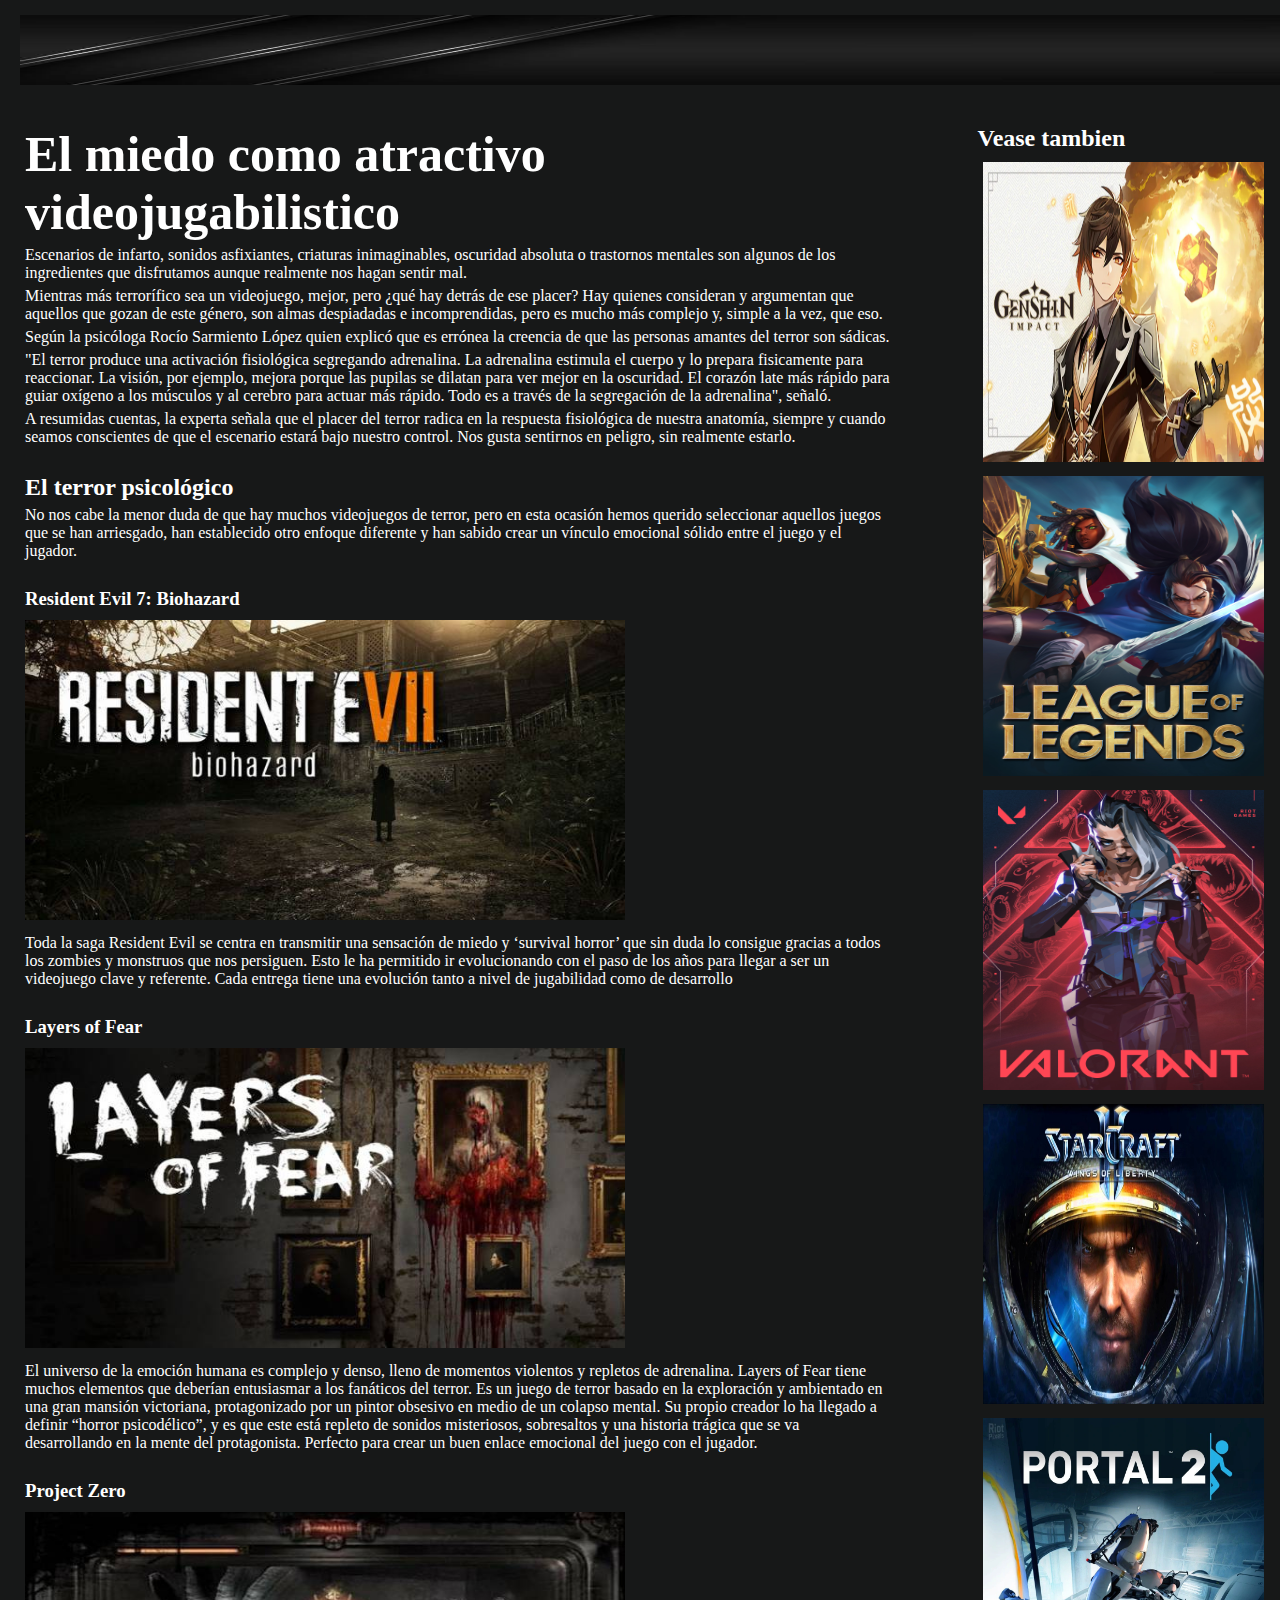
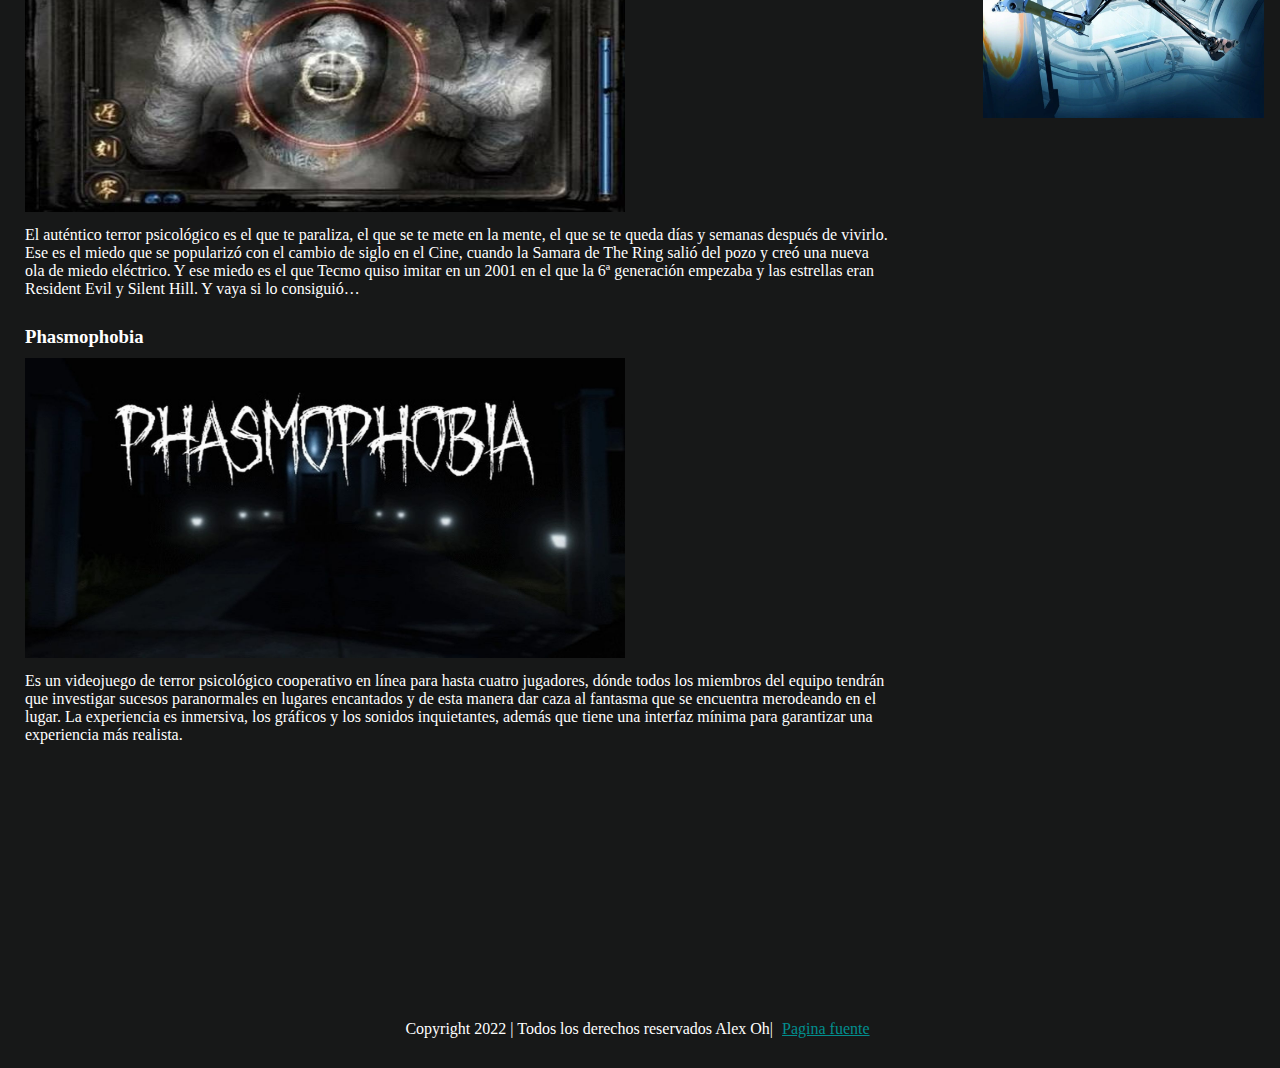
<file: 2do parcial inf 113/index.html>
<!DOCTYPE html>
<html>
<head>
	<link rel="stylesheet" type="text/css" href="css/estilo index 1.css">
	<title>Videojuegos de Horror</title>
</head>
<body>
	<header><img src="img/img3.png" width="100%" height="70px">	
	</header>
    <div class="caja">
    	<section>
	    	<h1>El miedo como atractivo videojugabilistico</h1>
	    	
			<p>
				Escenarios de infarto, sonidos asfixiantes, criaturas inimaginables, oscuridad absoluta o trastornos mentales son algunos de los ingredientes que disfrutamos aunque realmente nos hagan sentir mal.
			</p>
			<p>
				Mientras más terrorífico sea un videojuego, mejor, pero ¿qué hay detrás de ese placer? Hay quienes consideran y argumentan que aquellos que gozan de este género, son almas despiadadas e incomprendidas, pero es mucho más complejo y, simple a la vez, que eso.
			</p>
			<p>
				Según la psicóloga Rocío Sarmiento López quien explicó que es errónea la creencia de que las personas amantes del terror son sádicas.
			</p>
			<p>
				"El terror produce una activación fisiológica segregando adrenalina. La adrenalina estimula el cuerpo y lo prepara fisicamente para reaccionar. La visión, por ejemplo, mejora porque las pupilas se dilatan para ver mejor en la oscuridad. El corazón late más rápido para guiar oxígeno a los músculos y al cerebro para actuar más rápido. Todo es a través de la segregación de la adrenalina", señaló.
			</p>
			<p>
				A resumidas cuentas, la experta señala que el placer del terror radica en la respuesta fisiológica de nuestra anatomía, siempre y cuando seamos conscientes de que el escenario estará bajo nuestro control. Nos gusta sentirnos en peligro, sin realmente estarlo.
			</p>
			<br>
			<h2>El terror psicológico</h2>
			<p>
				No nos cabe la menor duda de que hay muchos videojuegos de terror, pero en esta ocasión hemos querido seleccionar aquellos juegos que se han arriesgado, han establecido otro enfoque diferente y han sabido crear un vínculo emocional sólido entre el juego y el jugador.
			</p>
			<br>
			<h3>
				Resident Evil 7: Biohazard
			</h3>
			<img src="img/resident.jpg" width="600px" height="300px">
			<p>
				Toda la saga Resident Evil se centra en transmitir una sensación de miedo y ‘survival horror’ que sin duda lo consigue gracias a todos los zombies y monstruos que nos persiguen. Esto le ha permitido ir evolucionando con el paso de los años para llegar a ser un videojuego clave y referente. Cada entrega tiene una evolución tanto a nivel de jugabilidad como de desarrollo
			</p>
			<br>
			<h3>
				Layers of Fear
			</h3>
			<img src="img/layers.jpg" width="600px" height="300px">
			<p>
				El universo de la emoción humana es complejo y denso, lleno de momentos violentos y repletos de adrenalina. Layers of Fear tiene muchos elementos que deberían entusiasmar a los fanáticos del terror. Es un juego de terror basado en la exploración y ambientado en una gran mansión victoriana, protagonizado por un pintor obsesivo en medio de un colapso mental. Su propio creador lo ha llegado a definir “horror psicodélico”, y es que este está repleto de sonidos misteriosos, sobresaltos y una historia trágica que se va desarrollando en la mente del protagonista. Perfecto para crear un buen enlace emocional del juego con el jugador.
			</p>
			<br>
			<h3>
				Project Zero
			</h3>
			<img src="img/project.jpg" width="600px" height="300px">
			<p>
				El auténtico terror psicológico es el que te paraliza, el que se te mete en la mente, el que se te queda días y semanas después de vivirlo. Ese es el miedo que se popularizó con el cambio de siglo en el Cine, cuando la Samara de The Ring salió del pozo y creó una nueva ola de miedo eléctrico. Y ese miedo es el que Tecmo quiso imitar en un 2001 en el que la 6ª generación empezaba y las estrellas eran Resident Evil y Silent Hill. Y vaya si lo consiguió…
			</p>
			<br>
			<h3>
				Phasmophobia
			</h3>
			<img src="img/phasmafobia.jpg" width="600px" height="300px">
			<p>
				Es un videojuego de terror psicológico cooperativo en línea para hasta cuatro jugadores, dónde todos los miembros del equipo tendrán que investigar sucesos paranormales en lugares encantados y de esta manera dar caza al fantasma que se encuentra merodeando en el lugar. La experiencia es inmersiva, los gráficos y los sonidos inquietantes, además que tiene una interfaz mínima para garantizar una experiencia más realista.
			</p>


		</section>
		<aside>
			<h2>Vease tambien</h2>
			<a href="sub/genshin.html"><img src="img/img2.jpg"	height="300px" width="98%"></a>
			<a href="sub/lol.html"><img src="img/lol.jpg" width="98%" height="300px"></a>
			<a href="sub/valorant.html"><img src="img/valorant.jpg" width="98%" height="300px"></a>
			<a href="sub/starcraft.html"><img src="img/starcraftt.jpg" width="98%" height="300px"></a>
			<a href="sub/portal.html"><img src="img/portal.jpg" width="98%" height="300px"></a>
		</aside>

    </div>
    <footer><p class="centrear">Copyright 2022 | Todos los derechos reservados Alex Oh| <a href="https://as.com/meristation/2020/10/26/reportajes/1603713119_746279.html">Pagina fuente</a></p></footer>
</body>
</html>
</file>
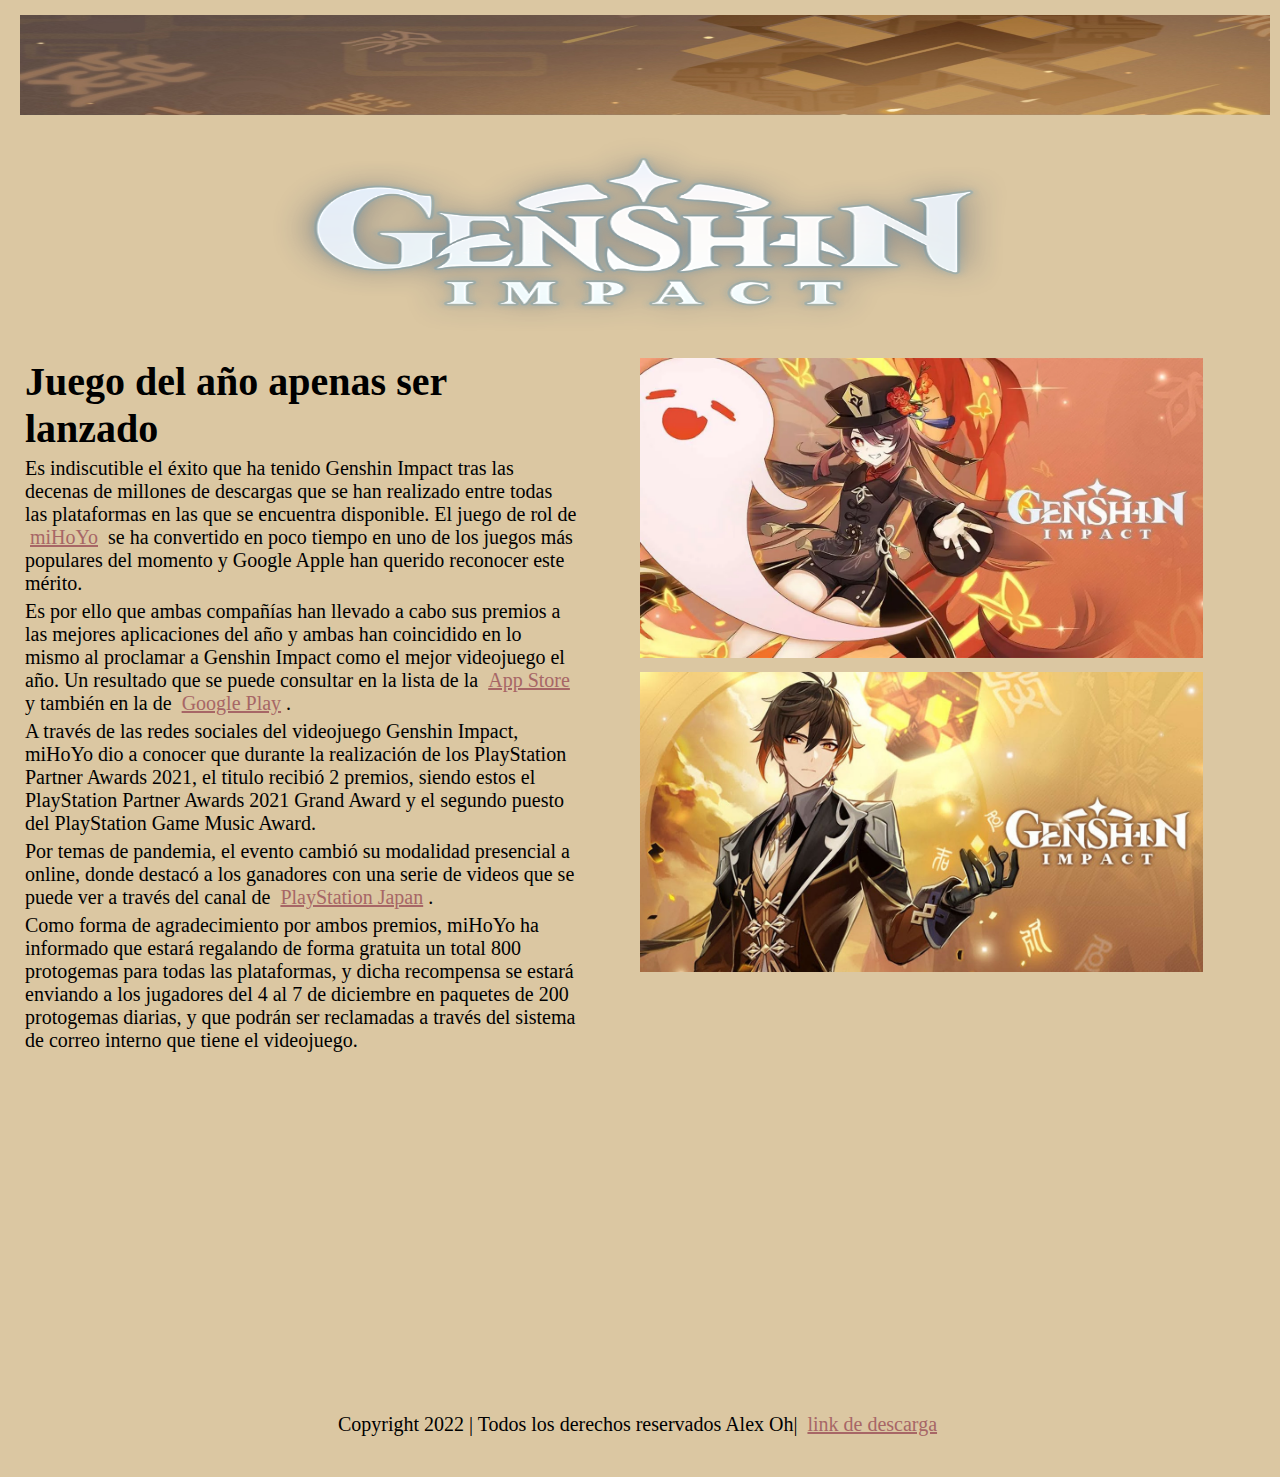
<file: 2do parcial inf 113/sub/genshin.html>
<!DOCTYPE html>
<html>
<head>
	<link rel="stylesheet" type="text/css" href="../css/estilo genshin.css">
	<title>Genshin Impact</title>
</head>
<body>
	<header>
		<img src="../img/zonglihead.png" height="100px" width="100%">
		<center><img src="../img/gen.png" height="200px" width="60%"></center>
	</header>
	<div class="caja"> 
		<section>
			<h1>Juego del año apenas ser lanzado</h1>
			<p>
				Es indiscutible el éxito que ha tenido Genshin Impact tras las decenas de millones de descargas que se han realizado entre todas las plataformas en las que se encuentra disponible. El juego de rol de <a href="https://account.mihoyo.com/#/login?cb_route=%2Faccount%2FaccountInfo">miHoYo</a> se ha convertido en poco tiempo en uno de los juegos más populares del momento y Google Apple han querido reconocer este mérito.
			</p>
			<p>
				Es por ello que ambas compañías han llevado a cabo sus premios a las mejores aplicaciones del año y ambas han coincidido en lo mismo al proclamar a Genshin Impact como el mejor videojuego el año. Un resultado que se puede consultar en la lista de la <a href="https://www.apple.com/la/app-store/">App Store</a> y también en la de <a href="https://play.google.com/store/games?hl=es_BO&gl=US"> Google Play</a>.
			</p>
			<p>
				A través de las redes sociales del videojuego Genshin Impact, miHoYo dio a conocer que durante la realización de los PlayStation Partner Awards 2021, el titulo recibió 2 premios, siendo estos el PlayStation Partner Awards 2021 Grand Award y el segundo puesto del PlayStation Game Music Award.
			</p>
			<p>
				 Por temas de pandemia, el evento cambió su modalidad presencial a online, donde destacó a los ganadores con una serie de videos que se puede ver a través del canal de <a href="https://www.youtube.com/channel/UCaghC0OZwAdidMrbvxkcrPg">PlayStation Japan</a>.
			</p>
			<p>
				Como forma de agradecimiento por ambos premios, miHoYo ha informado que estará regalando de forma gratuita un total 800 protogemas para todas las plataformas, y dicha recompensa se estará enviando a los jugadores del 4 al 7 de diciembre en paquetes de 200 protogemas diarias, y que podrán ser reclamadas a través del sistema de correo interno que tiene el videojuego.
			</p>
			
		
		</section>
		<aside>
			<img src="../img/img hu tao.jpg" width="90%" height="300px">
			<img src="../img/zongli.jpg" width="90%" height="300px">

		</aside>
	</div>
		<footer>
				<p class="centrear">Copyright 2022 | Todos los derechos reservados Alex Oh| <a href="https://genshin.hoyoverse.com/pc-launcher/?utm_source=NA_google_GLB_search_keywords_20210108&mhy_trace_channel=ga_channel&new=1&gclid=Cj0KCQjwwJuVBhCAARIsAOPwGAT6jiV6a6b96sbi2chLLO9F_zPSsOYPT68mxbrMKX2abfkkPgE_CicaAuc4EALw_wcB#/">link de descarga</a></p></footer>
		</footer>


</body>
</html>
</file>
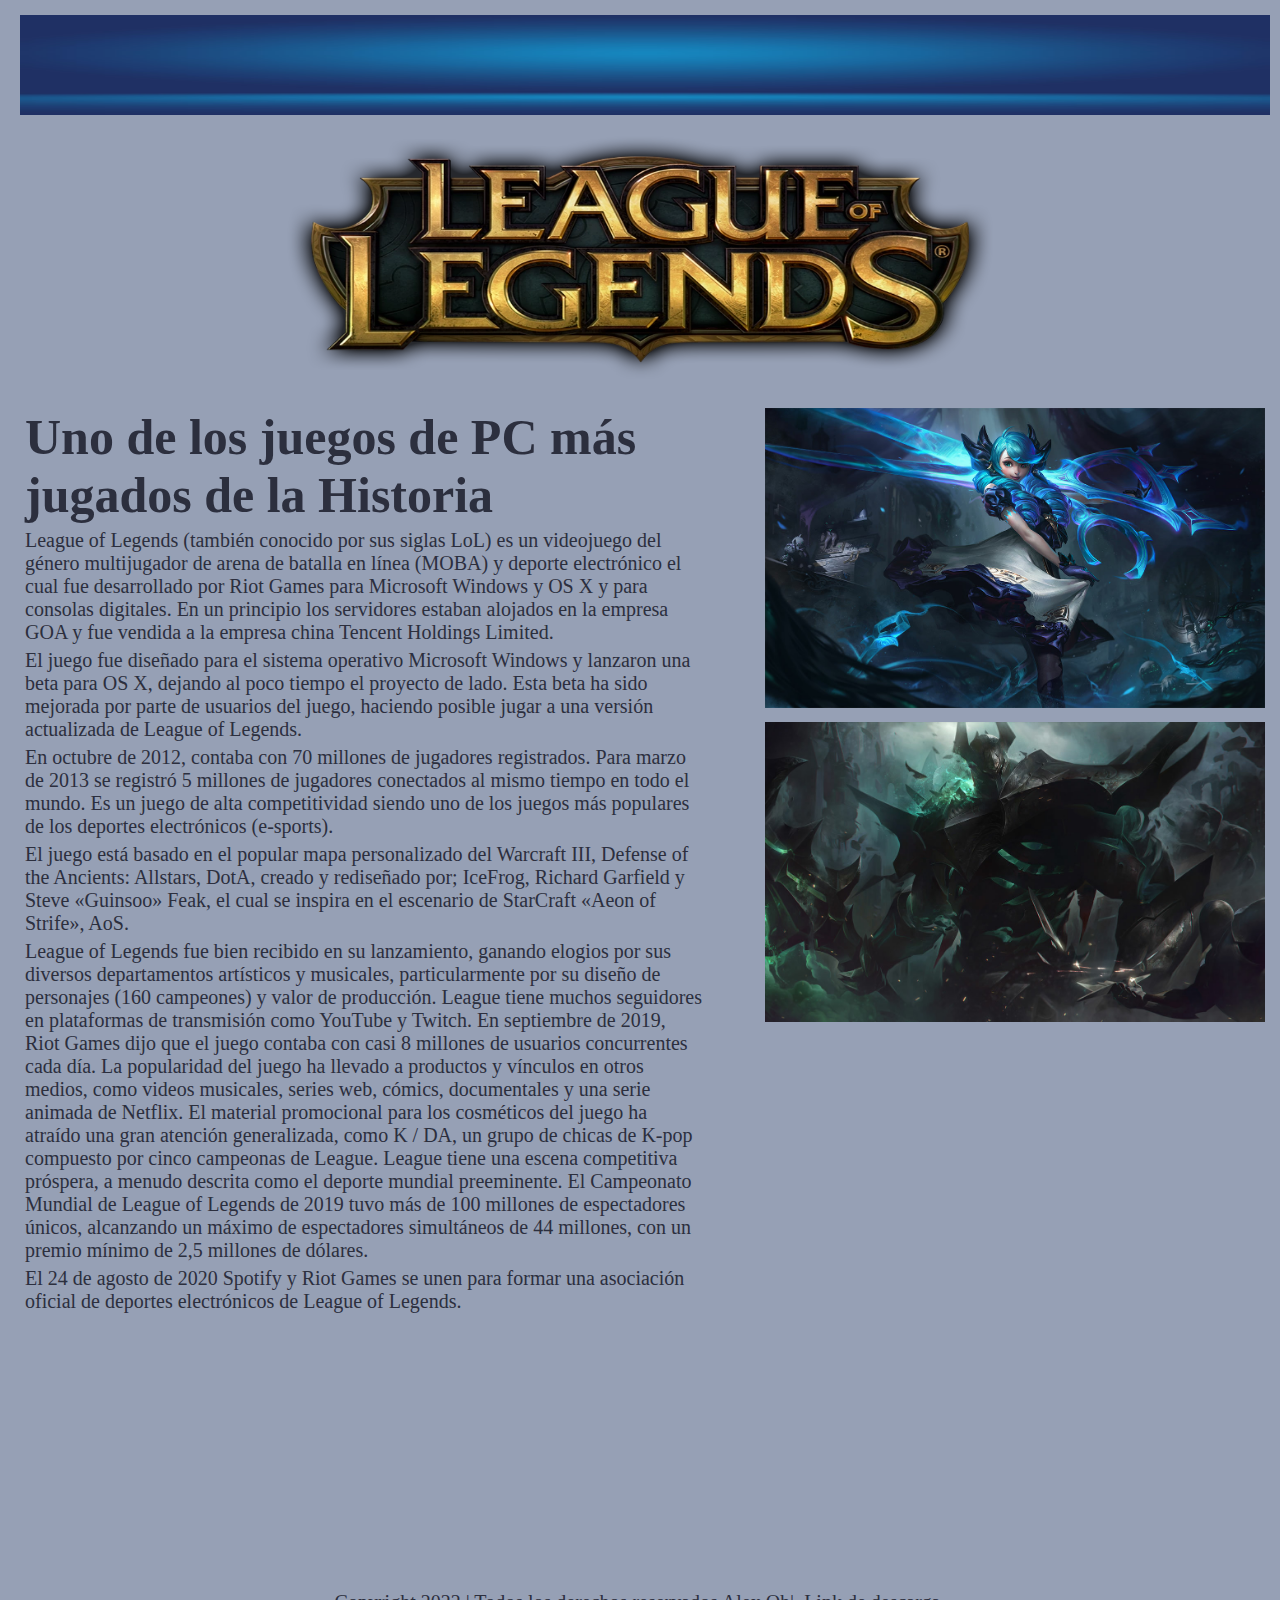
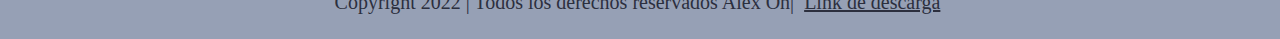
<file: 2do parcial inf 113/sub/lol.html>
<!DOCTYPE html>
<html>
<head>
	<link rel="stylesheet" type="text/css" href="../css/estilo lol.css">
	<title>League of Legends</title>
</head>
<body>
	<header>
		<img src="../img/fondo2.jpg" height="100px" width="100%">
		 <center><img src="../img/lool.png" height="250px" width="60%"></center>
	</header>
	<div class="caja">
		<section>
			<h1>Uno de los juegos de PC más jugados de la Historia</h1>
			<p>
				League of Legends (también conocido por sus siglas LoL) es un videojuego del género multijugador de arena de batalla en línea (MOBA) y deporte electrónico el cual fue desarrollado por Riot Games para Microsoft Windows y OS X y para consolas digitales. En un principio los servidores estaban alojados en la empresa GOA y fue vendida a la empresa china Tencent Holdings Limited.
			</p>
			<p>
				El juego fue diseñado para el sistema operativo Microsoft Windows y lanzaron una beta para OS X, dejando al poco tiempo el proyecto de lado. Esta beta ha sido mejorada por parte de usuarios del juego, haciendo posible jugar a una versión actualizada de League of Legends.
			</p>
			<p>
				En octubre de 2012, contaba con 70 millones de jugadores registrados. Para marzo de 2013 se registró 5 millones de jugadores conectados al mismo tiempo en todo el mundo. Es un juego de alta competitividad siendo uno de los juegos más populares de los deportes electrónicos (e-sports).
			</p>
			<p>
				El juego está basado en el popular mapa personalizado del Warcraft III, Defense of the Ancients: Allstars, DotA, creado  y rediseñado por; IceFrog, Richard Garfield y Steve «Guinsoo» Feak, el cual se inspira en el escenario de StarCraft «Aeon of Strife», AoS.
			</p>
			<p>
				League of Legends fue bien recibido en su lanzamiento, ganando elogios por sus diversos departamentos artísticos y musicales, particularmente por su diseño de personajes (160 campeones) y valor de producción. League tiene muchos seguidores en plataformas de transmisión como YouTube y Twitch. En septiembre de 2019, Riot Games dijo que el juego contaba con casi 8 millones de usuarios concurrentes cada día. La popularidad del juego ha llevado a productos y vínculos en otros medios, como videos musicales, series web, cómics, documentales y una serie animada de Netflix. El material promocional para los cosméticos del juego ha atraído una gran atención generalizada, como K / DA, un grupo de chicas de K-pop compuesto por cinco campeonas de League. League tiene una escena competitiva próspera, a menudo descrita como el deporte mundial preeminente. El Campeonato Mundial de League of Legends de 2019 tuvo más de 100 millones de espectadores únicos, alcanzando un máximo de espectadores simultáneos de 44 millones, con un premio mínimo de 2,5 millones de dólares.
			</p>
			<p>
				El 24 de agosto de 2020 Spotify y Riot Games se unen para formar una asociación oficial de deportes electrónicos de League of Legends.
			</p>
			
		</section>
		<aside>
			<img src="../img/gwen.jpg" height="300px" width="100%">
			<img src="../img/Mordekaiser.jpg" height="300px" width="100%">
		</aside>
		
	</div>
	<footer><p class="centrear">Copyright 2022 | Todos los derechos reservados Alex Oh| <a href="https://signup.leagueoflegends.com/es-mx/signup/redownload">Link de descarga</a></p></footer>


</body>
</html>
</file>
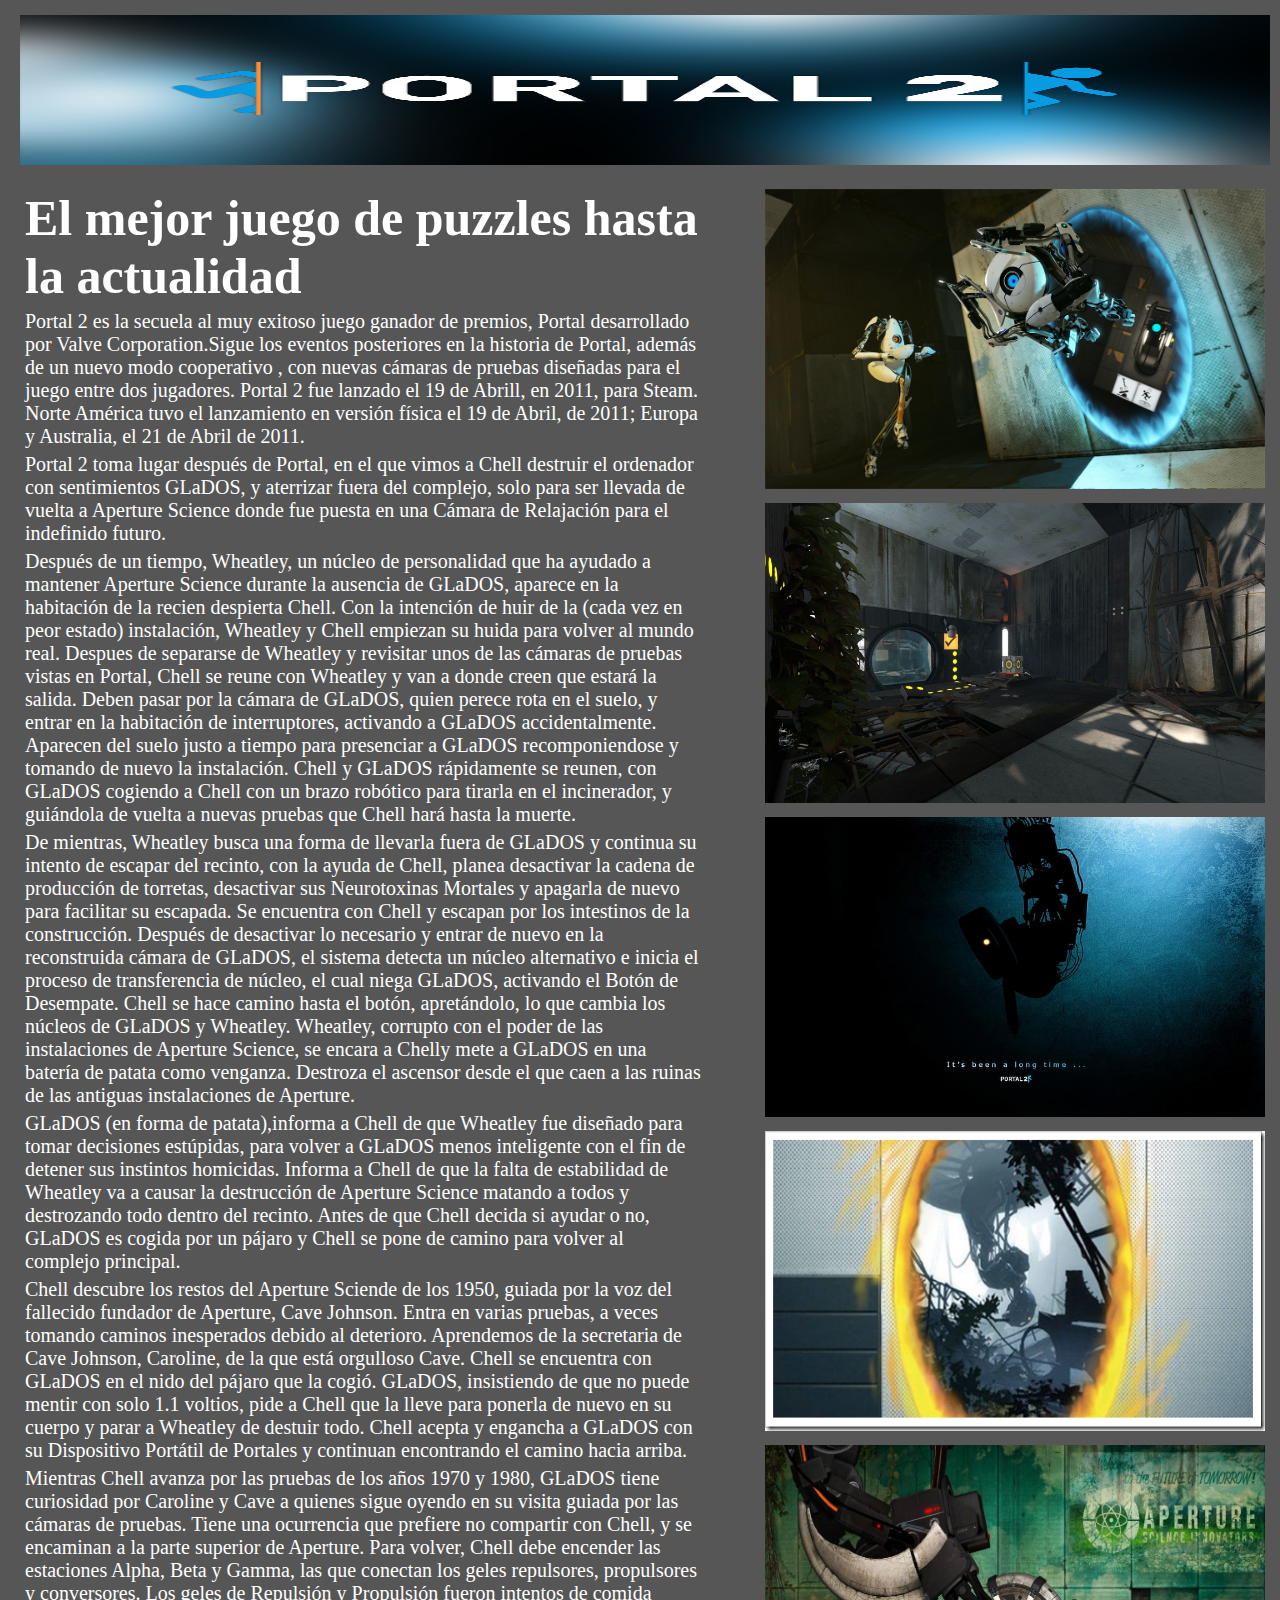
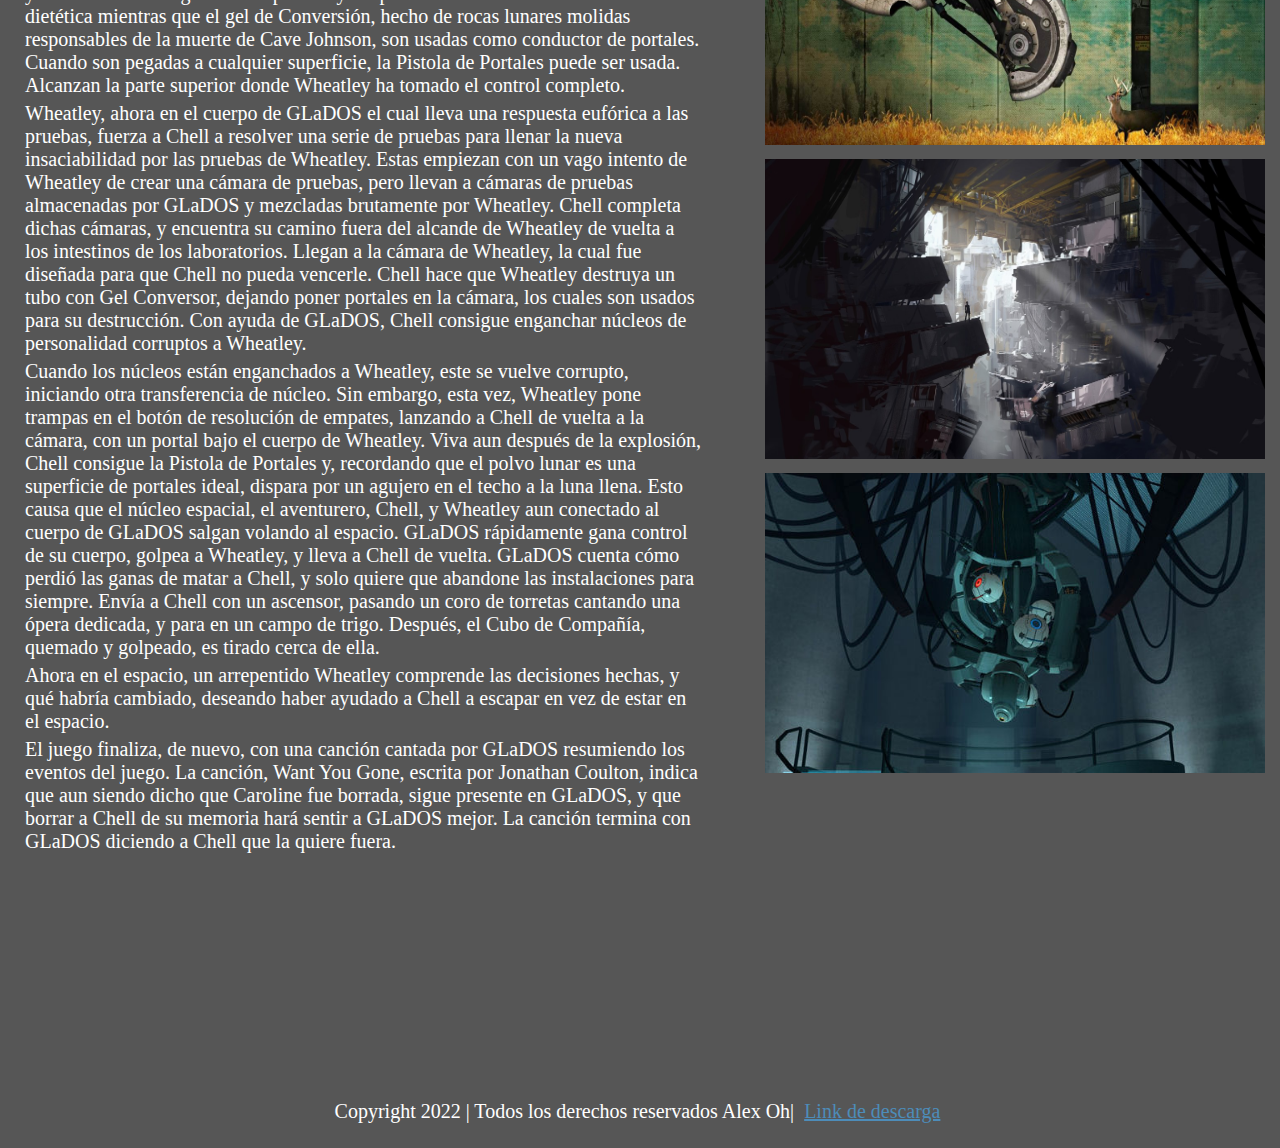
<file: 2do parcial inf 113/sub/portal.html>
<!DOCTYPE html>
<html>
<head>
	<link rel="stylesheet" type="text/css" href="../css/estilo portal.css">
	<title>Portal</title>
</head>
<body>
	<header>
		<img src="../img/portal2.png" width="100%" height="150px">
	</header>
	<div class="caja">
		<section>
			<h1>El mejor juego de puzzles hasta la actualidad</h1>
			<p>
				Portal 2 es la secuela al muy exitoso juego ganador de premios, Portal desarrollado por Valve Corporation.Sigue los eventos posteriores en la historia de Portal, además de un nuevo modo cooperativo , con nuevas cámaras de pruebas diseñadas para el juego entre dos jugadores. Portal 2 fue lanzado el 19 de Abrill, en 2011, para Steam. Norte América tuvo el lanzamiento en versión física el 19 de Abril, de 2011; Europa y Australia, el 21 de Abril de 2011.
			</p>
			<p>
				Portal 2 toma lugar después de Portal, en el que vimos a Chell destruir el ordenador con sentimientos GLaDOS, y aterrizar fuera del complejo, solo para ser llevada de vuelta a Aperture Science donde fue puesta en una Cámara de Relajación para el indefinido futuro.
			</p>
			<p>
				Después de un tiempo, Wheatley, un núcleo de personalidad que ha ayudado a mantener Aperture Science durante la ausencia de GLaDOS, aparece en la habitación de la recien despierta Chell. Con la intención de huir de la (cada vez en peor estado) instalación, Wheatley y Chell empiezan su huida para volver al mundo real. Despues de separarse de Wheatley y revisitar unos de las cámaras de pruebas vistas en Portal, Chell se reune con Wheatley y van a donde creen que estará la salida. Deben pasar por la cámara de GLaDOS, quien perece rota en el suelo, y entrar en la habitación de interruptores, activando a GLaDOS accidentalmente. Aparecen del suelo justo a tiempo para presenciar a GLaDOS recomponiendose y tomando de nuevo la instalación. Chell y GLaDOS rápidamente se reunen, con GLaDOS cogiendo a Chell con un brazo robótico para tirarla en el incinerador, y guiándola de vuelta a nuevas pruebas que Chell hará hasta la muerte.
			</p>
			<p>
				De mientras, Wheatley busca una forma de llevarla fuera de GLaDOS y continua su intento de escapar del recinto, con la ayuda de Chell, planea desactivar la cadena de producción de torretas, desactivar sus Neurotoxinas Mortales y apagarla de nuevo para facilitar su escapada. Se encuentra con Chell y escapan por los intestinos de la construcción. Después de desactivar lo necesario y entrar de nuevo en la reconstruida cámara de GLaDOS, el sistema detecta un núcleo alternativo e inicia el proceso de transferencia de núcleo, el cual niega GLaDOS, activando el Botón de Desempate. Chell se hace camino hasta el botón, apretándolo, lo que cambia los núcleos de GLaDOS y Wheatley. Wheatley, corrupto con el poder de las instalaciones de Aperture Science, se encara a Chelly mete a GLaDOS en una batería de patata como venganza. Destroza el ascensor desde el que caen a las ruinas de las antiguas instalaciones de Aperture.
			</p>
			<p>
				GLaDOS (en forma de patata),informa a Chell de que Wheatley fue diseñado para tomar decisiones estúpidas, para volver a GLaDOS menos inteligente con el fin de detener sus instintos homicidas. Informa a Chell de que la falta de estabilidad de Wheatley va a causar la destrucción de Aperture Science matando a todos y destrozando todo dentro del recinto. Antes de que Chell decida si ayudar o no, GLaDOS es cogida por un pájaro y Chell se pone de camino para volver al complejo principal.
			</p>
			<p>
				Chell descubre los restos del Aperture Sciende de los 1950, guiada por la voz del fallecido fundador de Aperture, Cave Johnson. Entra en varias pruebas, a veces tomando caminos inesperados debido al deterioro. Aprendemos de la secretaria de Cave Johnson, Caroline, de la que está orgulloso Cave. Chell se encuentra con GLaDOS en el nido del pájaro que la cogió. GLaDOS, insistiendo de que no puede mentir con solo 1.1 voltios, pide a Chell que la lleve para ponerla de nuevo en su cuerpo y parar a Wheatley de destuir todo. Chell acepta y engancha a GLaDOS con su Dispositivo Portátil de Portales y continuan encontrando el camino hacia arriba.
			</p>
			<p>
				Mientras Chell avanza por las pruebas de los años 1970 y 1980, GLaDOS tiene curiosidad por Caroline y Cave a quienes sigue oyendo en su visita guiada por las cámaras de pruebas. Tiene una ocurrencia que prefiere no compartir con Chell, y se encaminan a la parte superior de Aperture. Para volver, Chell debe encender las estaciones Alpha, Beta y Gamma, las que conectan los geles repulsores, propulsores y conversores. Los geles de Repulsión y Propulsión fueron intentos de comida dietética mientras que el gel de Conversión, hecho de rocas lunares molidas responsables de la muerte de Cave Johnson, son usadas como conductor de portales. Cuando son pegadas a cualquier superficie, la Pistola de Portales puede ser usada. Alcanzan la parte superior donde Wheatley ha tomado el control completo.
			</p>
			<p>
				Wheatley, ahora en el cuerpo de GLaDOS el cual lleva una respuesta eufórica a las pruebas, fuerza a Chell a resolver una serie de pruebas para llenar la nueva insaciabilidad por las pruebas de Wheatley. Estas empiezan con un vago intento de Wheatley de crear una cámara de pruebas, pero llevan a cámaras de pruebas almacenadas por GLaDOS y mezcladas brutamente por Wheatley. Chell completa dichas cámaras, y encuentra su camino fuera del alcande de Wheatley de vuelta a los intestinos de los laboratorios. Llegan a la cámara de Wheatley, la cual fue diseñada para que Chell no pueda vencerle. Chell hace que Wheatley destruya un tubo con Gel Conversor, dejando poner portales en la cámara, los cuales son usados para su destrucción. Con ayuda de GLaDOS, Chell consigue enganchar núcleos de personalidad corruptos a Wheatley.
			</p>
			<p>
				Cuando los núcleos están enganchados a Wheatley, este se vuelve corrupto, iniciando otra transferencia de núcleo. Sin embargo, esta vez, Wheatley pone trampas en el botón de resolución de empates, lanzando a Chell de vuelta a la cámara, con un portal bajo el cuerpo de Wheatley. Viva aun después de la explosión, Chell consigue la Pistola de Portales y, recordando que el polvo lunar es una superficie de portales ideal, dispara por un agujero en el techo a la luna llena. Esto causa que el núcleo espacial, el aventurero, Chell, y Wheatley aun conectado al cuerpo de GLaDOS salgan volando al espacio. GLaDOS rápidamente gana control de su cuerpo, golpea a Wheatley, y lleva a Chell de vuelta. GLaDOS cuenta cómo perdió las ganas de matar a Chell, y solo quiere que abandone las instalaciones para siempre. Envía a Chell con un ascensor, pasando un coro de torretas cantando una ópera dedicada, y para en un campo de trigo. Después, el Cubo de Compañía, quemado y golpeado, es tirado cerca de ella.
			</p>
			<p>
				Ahora en el espacio, un arrepentido Wheatley comprende las decisiones hechas, y qué habría cambiado, deseando haber ayudado a Chell a escapar en vez de estar en el espacio.
			</p>
			<p>
				El juego finaliza, de nuevo, con una canción cantada por GLaDOS resumiendo los eventos del juego. La canción, Want You Gone, escrita por Jonathan Coulton, indica que aun siendo dicho que Caroline fue borrada, sigue presente en GLaDOS, y que borrar a Chell de su memoria hará sentir a GLaDOS mejor. La canción termina con GLaDOS diciendo a Chell que la quiere fuera.
			</p>
		</section>
		<aside>
			<img src="../img/portal1.png" width="100%" height="300px">
			<img src="../img/portaal2.jpg" width="100%" height="300px">
			<img src="../img/portal3.jpg" height="300px" width="100%">
			<img src="../img/portal4.jpg" height="300px" width="100%">
			<img src="../img/portal5.jpg" height="300px" width="100%">
			<img src="../img/portal6.jpg" height="300px" width="100%">
			<img src="../img/portal7.jpg" height="300px" width="100%">
		</aside>
	</div>
	<footer>
		<p class="centrear">Copyright 2022 | Todos los derechos reservados Alex Oh| <a href="https://store.steampowered.com/app/620/Portal_2/?l=spanish">Link de descarga</a></p>
	</footer>

</body>
</html>
</file>
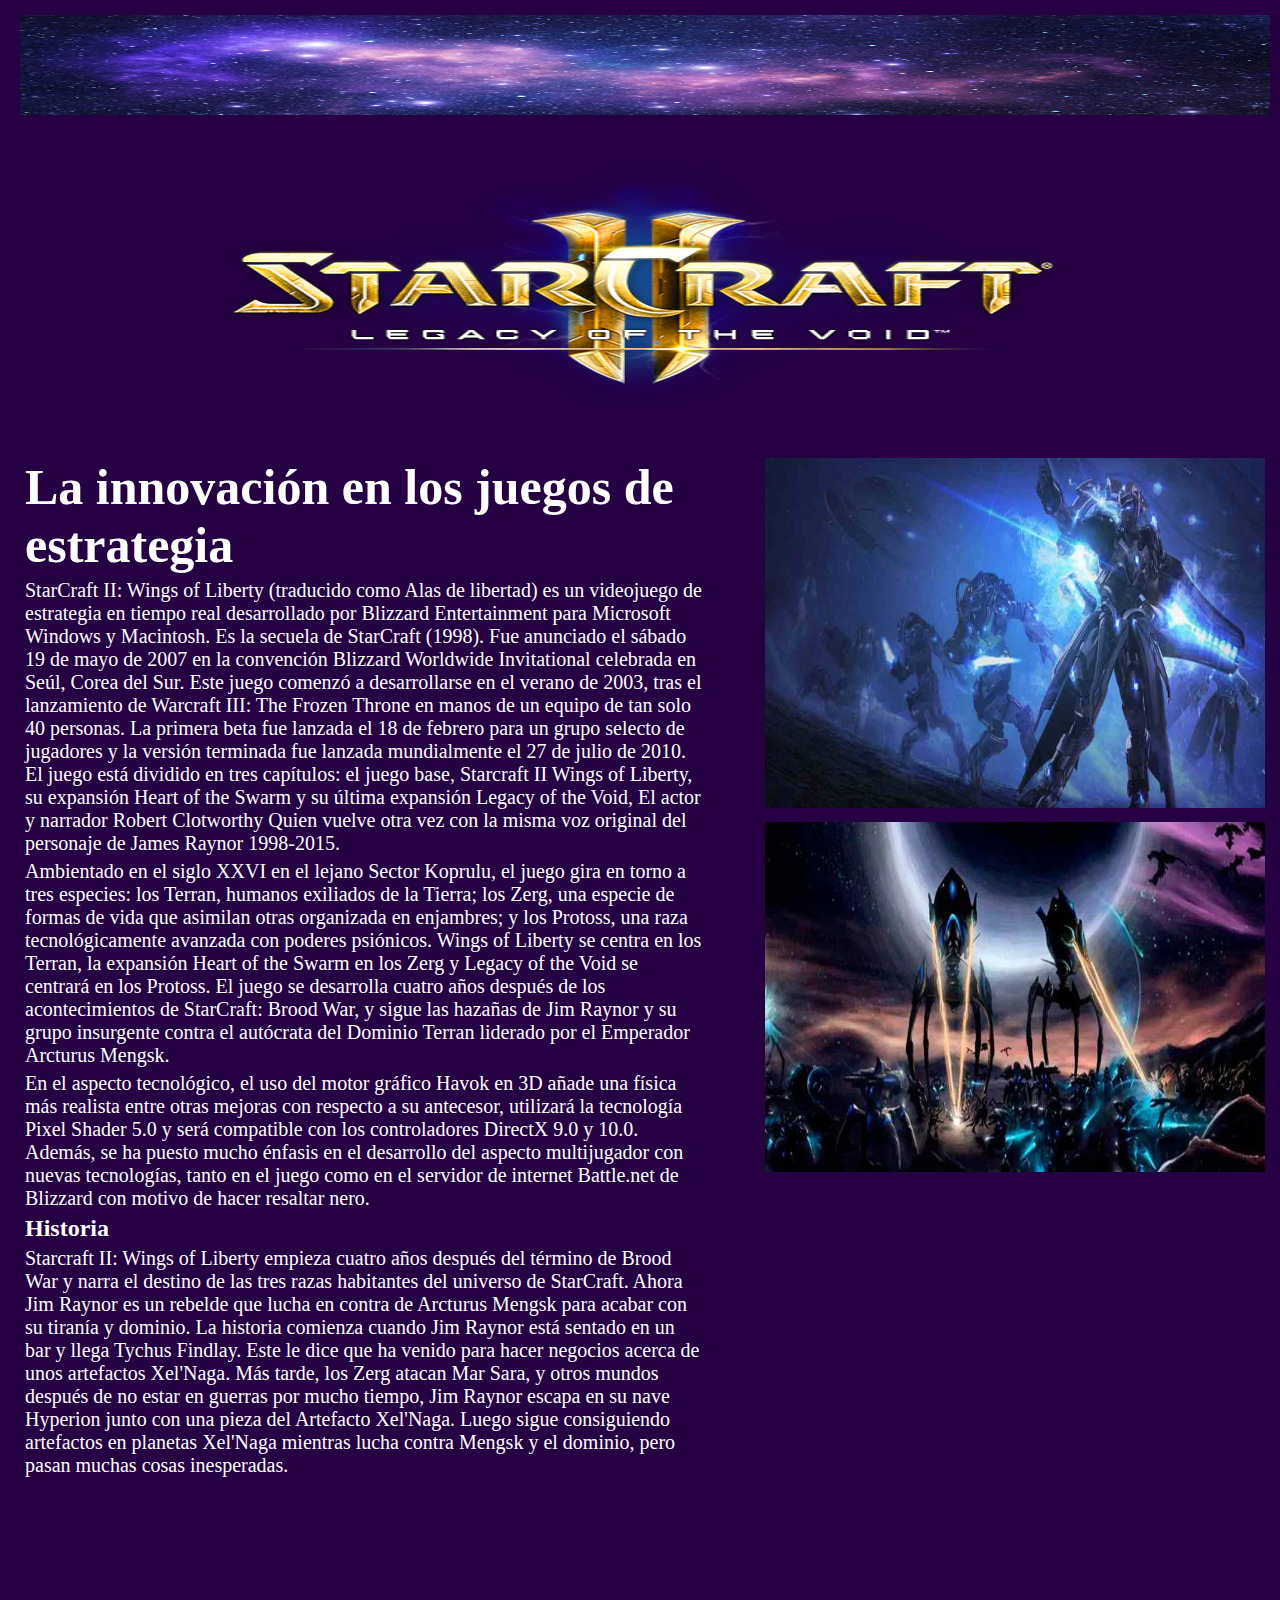
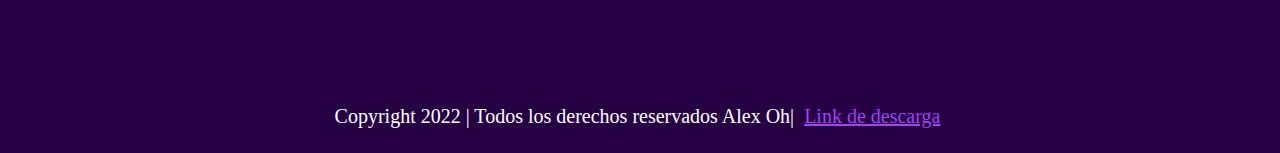
<file: 2do parcial inf 113/sub/starcraft.html>
<!DOCTYPE html>
<html>
<head>
	<link rel="stylesheet" type="text/css" href="../css/estilo starcraft.css">
	<title>Starcraft</title>
</head>
<body>
	<header>
		<img src="../img/star.jpg" height="100px" width="100%">
		<center><img src="../img/starcraft_PNG23.png" width="70%" height="300px"></center>
	</header>
	<div class="caja">
		<section>
			<h1>La innovación en los juegos de estrategia</h1>
			<p>
				StarCraft II: Wings of Liberty (traducido como Alas de libertad) es un videojuego de estrategia en tiempo real desarrollado por Blizzard Entertainment para Microsoft Windows y Macintosh. Es la secuela de StarCraft (1998). Fue anunciado el sábado 19 de mayo de 2007 en la convención Blizzard Worldwide Invitational celebrada en Seúl, Corea del Sur. Este juego comenzó a desarrollarse en el verano de 2003, tras el lanzamiento de Warcraft III: The Frozen Throne en manos de un equipo de tan solo 40 personas. La primera beta fue lanzada el 18 de febrero para un grupo selecto de jugadores y la versión terminada fue lanzada mundialmente el 27 de julio de 2010. El juego está dividido en tres capítulos: el juego base, Starcraft II Wings of Liberty, su expansión Heart of the Swarm y su última expansión Legacy of the Void, El actor y narrador Robert Clotworthy Quien vuelve otra vez con la misma voz original del personaje de James Raynor 1998-2015.
			</p>
			<p>
				Ambientado en el siglo XXVI en el lejano Sector Koprulu, el juego gira en torno a tres especies: los Terran, humanos exiliados de la Tierra; los Zerg, una especie de formas de vida que asimilan otras organizada en enjambres; y los Protoss, una raza tecnológicamente avanzada con poderes psiónicos. Wings of Liberty se centra en los Terran, la expansión Heart of the Swarm en los Zerg y Legacy of the Void se centrará en los Protoss. El juego se desarrolla cuatro años después de los acontecimientos de StarCraft: Brood War, y sigue las hazañas de Jim Raynor y su grupo insurgente contra el autócrata del Dominio Terran liderado por el Emperador Arcturus Mengsk.
			</p>
			<p>
				En el aspecto tecnológico, el uso del motor gráfico Havok en 3D añade una física más realista entre otras mejoras con respecto a su antecesor, utilizará la tecnología Pixel Shader 5.0 y será compatible con los controladores DirectX 9.0 y 10.0. Además, se ha puesto mucho énfasis en el desarrollo del aspecto multijugador con nuevas tecnologías, tanto en el juego como en el servidor de internet Battle.net de Blizzard con motivo de hacer resaltar nero.
			</p>
			<h2>Historia</h2>
			<p>
				Starcraft II: Wings of Liberty empieza cuatro años después del término de Brood War y narra el destino de las tres razas habitantes del universo de StarCraft. Ahora Jim Raynor es un rebelde que lucha en contra de Arcturus Mengsk para acabar con su tiranía y dominio. La historia comienza cuando Jim Raynor está sentado en un bar y llega Tychus Findlay. Este le dice que ha venido para hacer negocios acerca de unos artefactos Xel'Naga. Más tarde, los Zerg atacan Mar Sara, y otros mundos después de no estar en guerras por mucho tiempo, Jim Raynor escapa en su nave Hyperion junto con una pieza del Artefacto Xel'Naga. Luego sigue consiguiendo artefactos en planetas Xel'Naga mientras lucha contra Mengsk y el dominio, pero pasan muchas cosas inesperadas.
			</p>

		</section>
		<aside>
			<img src="../img/starcraft1.jpg" height="350px" width="100%">
			<img src="../img/starcraft2.jpg" height="350px" width="100%">
		</aside>
	</div>
	<footer>
		<p class="centrear">Copyright 2022 | Todos los derechos reservados Alex Oh| <a href="https://starcraft2.com/es-es/">Link de descarga</a></p
	</footer>

</body>
</html>
</file>
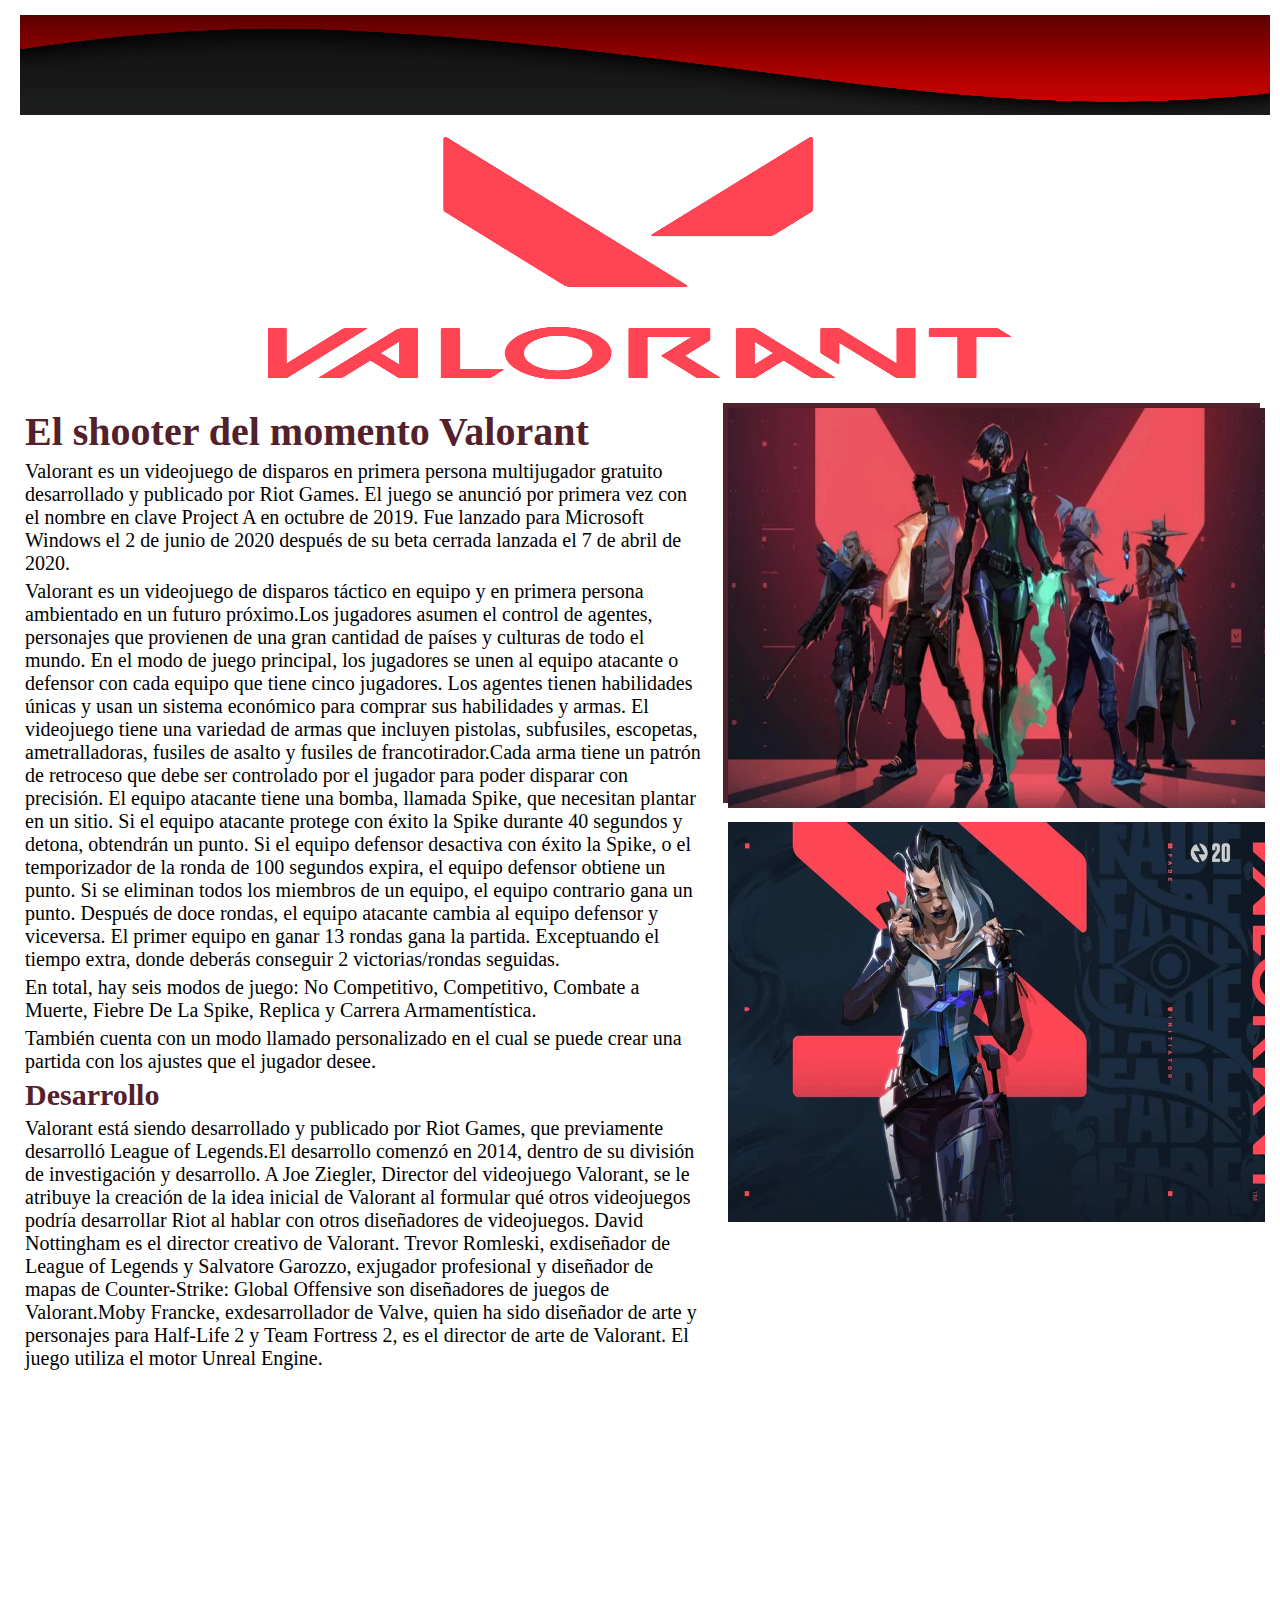
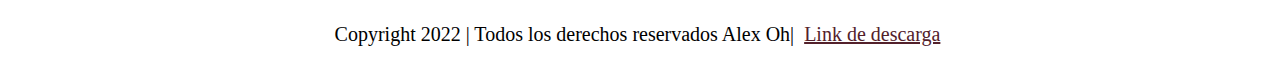
<file: 2do parcial inf 113/sub/valorant.html>
<!DOCTYPE html>
<html>
<head>
	<link rel="stylesheet" type="text/css" href="../css/estilo valorant.css">
	<title>Valorant</title>
</head>
<body>
	<header>
		<img src="../img/fondo.png" width="100%" height="100px">
		<center><img src="../img/valo.png" width="60%" height="250px"></center>
	</header>
	<div class="caja">
		<section>
			<h1>El shooter del momento Valorant</h1>
			<P>
			Valorant es un videojuego de disparos en primera persona multijugador gratuito desarrollado y publicado por Riot Games. El juego se anunció por primera vez con el nombre en clave Project A en octubre de 2019. Fue lanzado para Microsoft Windows el 2 de junio de 2020 después de su beta cerrada lanzada el 7 de abril de 2020.
			</P>
			<p>
				Valorant es un videojuego de disparos táctico en equipo y en primera persona ambientado en un futuro próximo.Los jugadores asumen el control de agentes, personajes que provienen de una gran cantidad de países y culturas de todo el mundo. En el modo de juego principal, los jugadores se unen al equipo atacante o defensor con cada equipo que tiene cinco jugadores. Los agentes tienen habilidades únicas y usan un sistema económico para comprar sus habilidades y armas. El videojuego tiene una variedad de armas que incluyen pistolas, subfusiles, escopetas, ametralladoras, fusiles de asalto y fusiles de francotirador.Cada arma tiene un patrón de retroceso que debe ser controlado por el jugador para poder disparar con precisión. El equipo atacante tiene una bomba, llamada Spike, que necesitan plantar en un sitio. Si el equipo atacante protege con éxito la Spike durante 40 segundos y detona, obtendrán un punto. Si el equipo defensor desactiva con éxito la Spike, o el temporizador de la ronda de 100 segundos expira, el equipo defensor obtiene un punto. Si se eliminan todos los miembros de un equipo, el equipo contrario gana un punto. Después de doce rondas, el equipo atacante cambia al equipo defensor y viceversa. El primer equipo en ganar 13 rondas gana la partida. Exceptuando el tiempo extra, donde deberás conseguir 2 victorias/rondas seguidas.
			</p>
			<p>
				En total, hay seis modos de juego: No Competitivo, Competitivo, Combate a Muerte, Fiebre De La Spike, Replica y Carrera Armamentística.
			</p>
			<p>
				También cuenta con un modo llamado personalizado en el cual se puede crear una partida con los ajustes que el jugador desee.
			</p>
			<h2>Desarrollo</h2>
			<p>
				Valorant está siendo desarrollado y publicado por Riot Games, que previamente desarrolló League of Legends.El desarrollo comenzó en 2014, dentro de su división de investigación y desarrollo. A Joe Ziegler, Director del videojuego Valorant, se le atribuye la creación de la idea inicial de Valorant al formular qué otros videojuegos podría desarrollar Riot al hablar con otros diseñadores de videojuegos. David Nottingham es el director creativo de Valorant. Trevor Romleski, exdiseñador de League of Legends y Salvatore Garozzo, exjugador profesional y diseñador de mapas de Counter-Strike: Global Offensive son diseñadores de juegos de Valorant.Moby Francke, exdesarrollador de Valve, quien ha sido diseñador de arte y personajes para Half-Life 2 y Team Fortress 2, es el director de arte de Valorant. El juego utiliza el motor Unreal Engine.
			</p>
		</section>
		<aside>
			<img src="../img/agentes.jpg" height="400px" width="100%">
			<img src="../img/agente1.jpg" height="400px" width="100%">
		</aside>
	</div>
	<footer>
		<footer><p class="centrear">Copyright 2022 | Todos los derechos reservados Alex Oh| <a href="https://playvalorant.com/en-us/">Link de descarga</a></p></footer>
	</footer>

</body>
</html>
</file>
<file: 2do parcial inf 113/css/estilo index 1.css>
*
{
	margin: 5px;
	background-color:#171818;
	color: white;
}
html, body
{
	height: 100%;
    position: relative;
}
h1
{
	font-size: 50px;
}
section
{	
	float: left;
	height: 400px;
	width: 70%;

}
header
{
	width: 100%;
	height: 100px;
}
aside
{
	height: 350px;
	width: 23%;
	float: right;
}
.caja
{
	min-height: calc(100% + 100rem);
}
.centrear
{
	text-align: center;
}
footer
{
	height: 3rem;
}
a
{
	color:#028e8e;
}
</file>
<file: 2do parcial inf 113/css/estilo genshin.css>
*
{
	margin: 5px;
	background-color:#dbc7a2;
}
html, body
{
	height: 100%;
	position: relative;
}
p
{
	font-size: 20px;
}
h1
{
	font-size: 40px;
}
section
{
	float: left;
	height: 700px;
	width: 45%;
}
aside
{
	float: right;
	height: 500px;
	width: 50%;
	position: relative;
}
.caja
{
	min-height: calc(100% + 10rem);
}
.centrear
{
	text-align: center;
}
footer
{
	height: 4rem;
}
a
{
	color:#a76666;
}
</file>
<file: 2do parcial inf 113/css/estilo lol.css>
*
{
	background-color:#96a0b5;
	margin: 5px;
	color:#2c2f3e;
}
html, body
{
	height: 100%;
	position: relative;
}
h1
{
	font-size: 50px;
}
section
{
	float: left;
	height: 400px;
	width: 55%;
}
aside
{
	float: right;
	width: 40%;
	height: 400px;
}
.caja
{
	min-height: calc(100% + 18rem);

}
.centrear
{
	text-align: center;
}
footer
{
	height: 3rem;
}
p
{
	font-size: 20px;
}
a
{
	color:#2c2f3e;
}
</file>
<file: 2do parcial inf 113/css/estilo portal.css>
*
{
	background-color:#565656;
	margin: 5px;
	color: white;
}
html, body
{
	height: 100%;
	position: relative;
}
h1
{
	font-size: 50px;
}
section
{
	float: left;
	height: 400px;
	width: 55%;
}
aside
{
	float: right;
	width: 40%;
	height: 400px;
}
.caja
{
	min-height: calc(100% + 101rem);
}
.centrear
{
	text-align: center;
}
footer
{
	height: 3rem;
}
p
{
	font-size: 20px;
}
a
{
	color:#4D8CB9;
}
</file>
<file: 2do parcial inf 113/css/estilo starcraft.css>
*
{
	background-color:#250043;
	margin: 5px;
	color: white;
}
html, body
{
	height: 100%;
	position: relative;
}
h1
{
	font-size: 50px;
}
section
{
	float: left;
	height: 400px;
	width: 55%;
}
aside
{
	float: right;
	width: 40%;
	height: 400px;
}
.caja
{
	min-height: calc(100% + 22rem);
}
.centrear
{
	text-align: center;
}
footer
{
	height: 3rem;
}
p
{
	font-size: 20px;
}
a
{
	color:#a341f5;
}
</file>
<file: 2do parcial inf 113/css/estilo valorant.css>
*
{
	margin: 5px;
}
html, body
{
	height: 100%;
	position: relative;
}
h1
{
	color:#53212B;
	font-size: 40px;
}
h2
{
	color:#53212B;
	font-size: 30px;
}
p
{
	color:#000000;
	font-size: 20px;
}
section
{
	float: left;
	height: 400px;
	width: 55%;
}
aside
{
	float: right;
	height: 400px;
	width: 43%;
	background-color:#53212B;
}
.caja
{
	min-height: calc(100% + 20rem);
}
footer
{
	height: 3rem;
}
.centrear
{
	text-align: center;
}
a
{
	color:#53212B;
}
</file>
